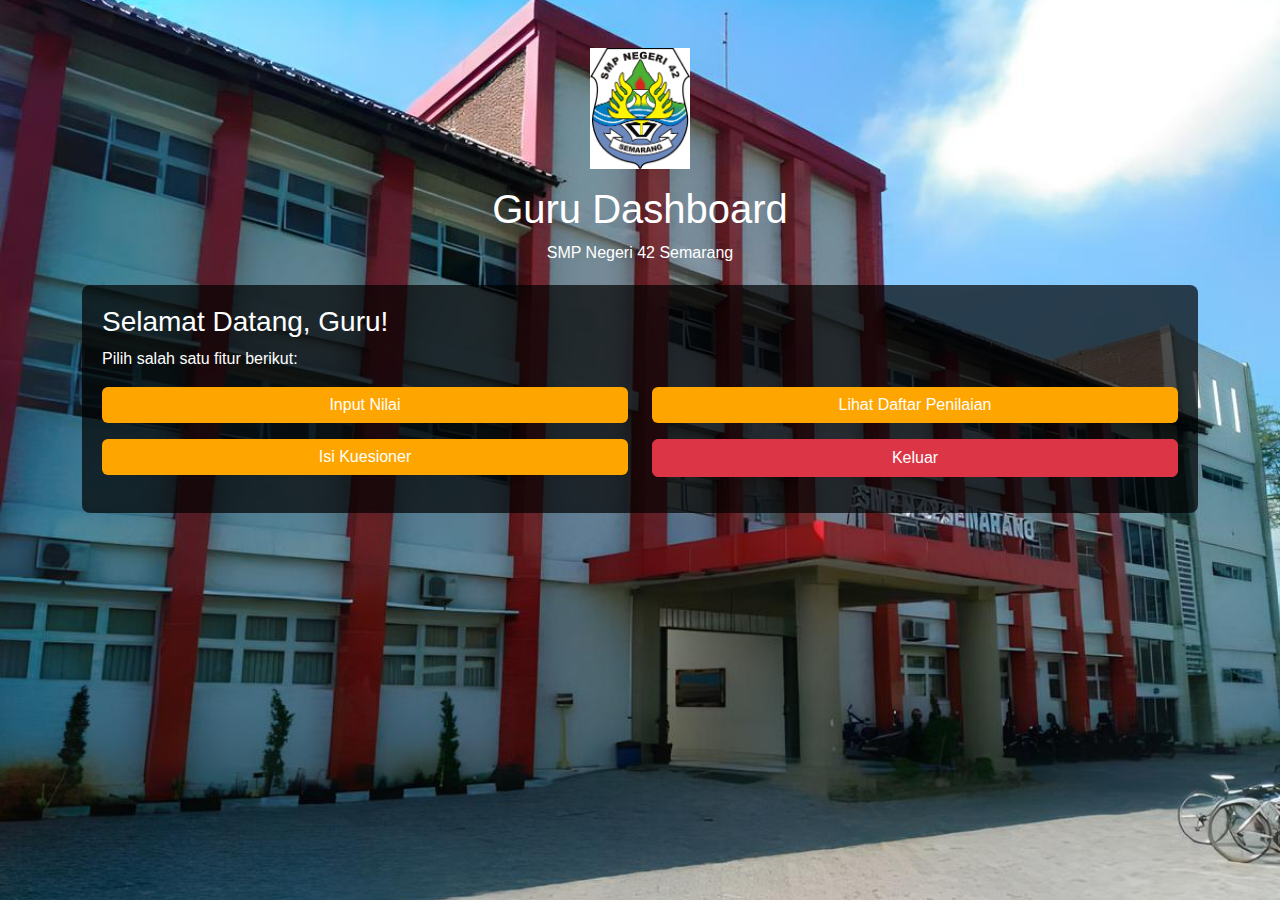
<file: UAS KI KEL 1/guru.html>
<!DOCTYPE html>
<html lang="en">
<head>
    <meta charset="UTF-8">
    <meta name="viewport" content="width=device-width, initial-scale=1.0">
    <title>Guru Dashboard - SMP Negeri 42</title>
    <!-- Bootstrap CSS -->
    <link rel="stylesheet" href="bootstrap-5.2.3-dist\css\bootstrap.min.css">
    <!-- Custom CSS -->
    <style>
        body {
            font-family: Arial, sans-serif;
            background-image: url('assets/background.jpg'); /* Ensure the path is correct */
            background-size: cover;
            background-position: center;
            background-attachment: fixed;
            color: white;
        }

        .content-box {
            background-color: rgba(0, 0, 0, 0.7); /* Semi-transparent background for readability */
            padding: 20px;
            border-radius: 8px;
            margin-top: 20px;
        }

        .btn-primary {
            background-color: orange;
            border: none;
        }

        .btn-primary:hover {
            background-color: darkorange;
        }
    </style>
</head>
<body>
    <div class="container">
        <!-- Header -->
        <div class="text-center mt-5">
            <img src="assets/logo.png" alt="SMP Logo" width="100">
            <h1 class="mt-3">Guru Dashboard</h1>
            <p>SMP Negeri 42 Semarang</p>
        </div>

        <!-- Main Content -->
        <div class="content-box">
            <h3>Selamat Datang, Guru!</h3>
            <p>Pilih salah satu fitur berikut:</p>
            <div class="row">
                <div class="col-md-6 mb-3">
                    <a href="inputnilai.html" class="btn btn-primary w-100">Input Nilai</a>
                </div>
                <div class="col-md-6 mb-3">
                    <a href="daftarpenilaian.html" class="btn btn-primary w-100">Lihat Daftar Penilaian</a>
                </div>
                <div class="col-md-6 mb-3">
                    <a href="kuesionerguru.html" class="btn btn-primary w-100">Isi Kuesioner</a>
                </div>
                <div class="col-md-6 mb-3">
                    <a href="login.html" class="btn btn-danger w-100">Keluar</a>
                </div>
            </div>
        </div>
    </div>

    <!-- Bootstrap JS -->
    <script src="bootstrap-5.2.3-dist\js\bootstrap.bundle.min.js"></script>
</body>
</html>
</file>
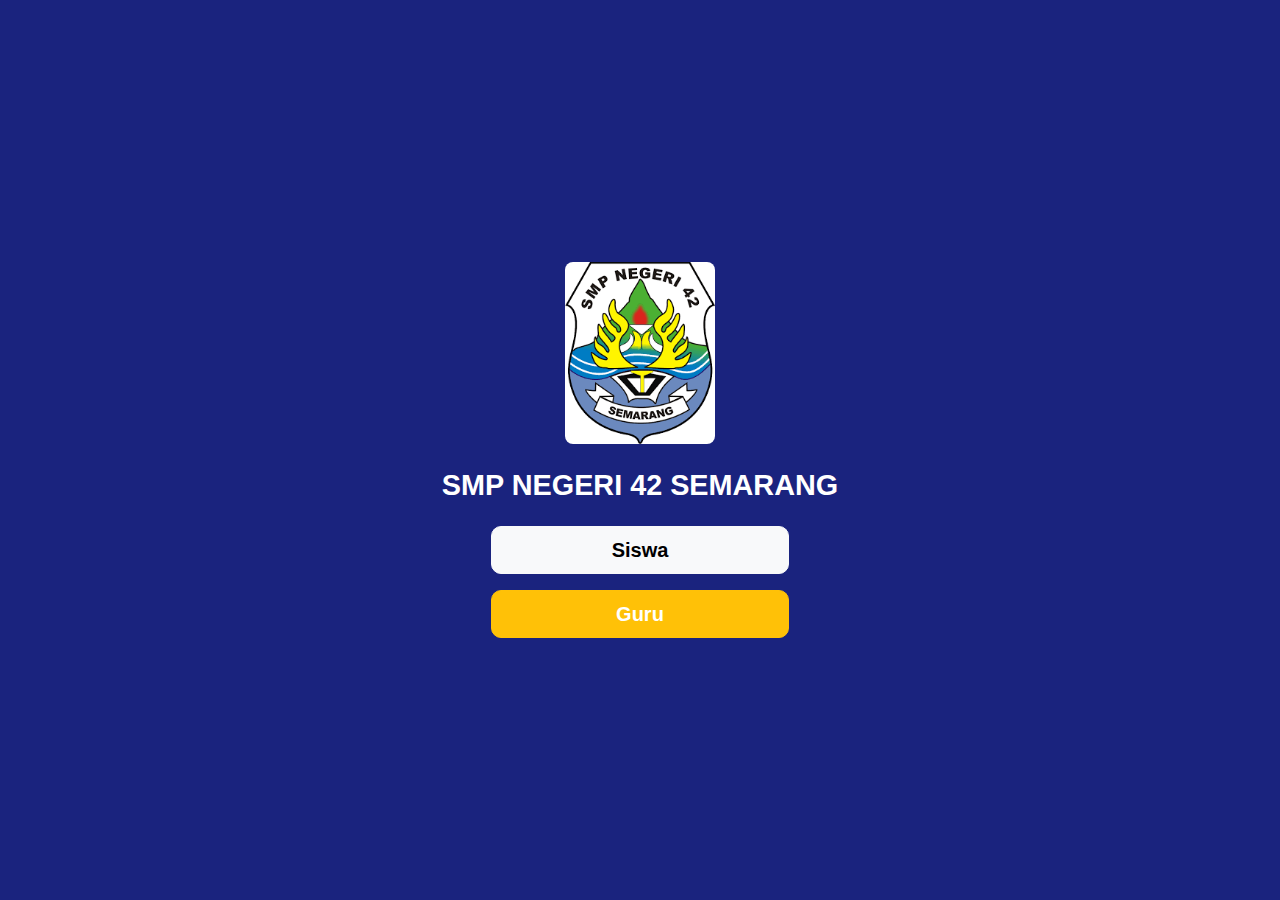
<file: UAS KI KEL 1/login.html>
<!DOCTYPE html>
<html lang="en">
<head>
    <meta charset="UTF-8">
    <meta name="viewport" content="width=device-width, initial-scale=1.0">
    <title>Login - SMP Negeri 42 Semarang</title>
    <!-- Bootstrap CSS -->
    <link rel="stylesheet" href="bootstrap-5.2.3-dist\css\bootstrap.min.css">
    <!-- Custom CSS -->
    <link rel="stylesheet" href="login.css">
    
</head>
<body>
    <div class="vh-100 d-flex justify-content-center align-items-center bg-primary text-white">
        <div class="text-center">
            <!-- Logo Section -->
            <img src="assets/logo.png" alt="Logo SMP Negeri 42" class="mb-4" style="max-width: 150px;">
            <h1 class="fw-bold mb-4">SMP NEGERI 42 SEMARANG</h1>

            <!-- Buttons for Siswa and Guru -->
            <div>
                <a href="siswa.html" class="btn btn-light btn-lg mb-3 w-75" style="color: black; font-weight: bold; border-radius: 10px;">
                    Siswa
                </a>
                <br>
                <a href="guru.html" class="btn btn-warning btn-lg w-75" style="color: white; font-weight: bold; border-radius: 10px;">
                    Guru
                </a>
            </div>
        </div>
    </div>

    <!-- Bootstrap JS -->
    <script src="bootstrap-5.2.3-dist\js\bootstrap.bundle.min.js"></script>
</body>
</html>
</file>
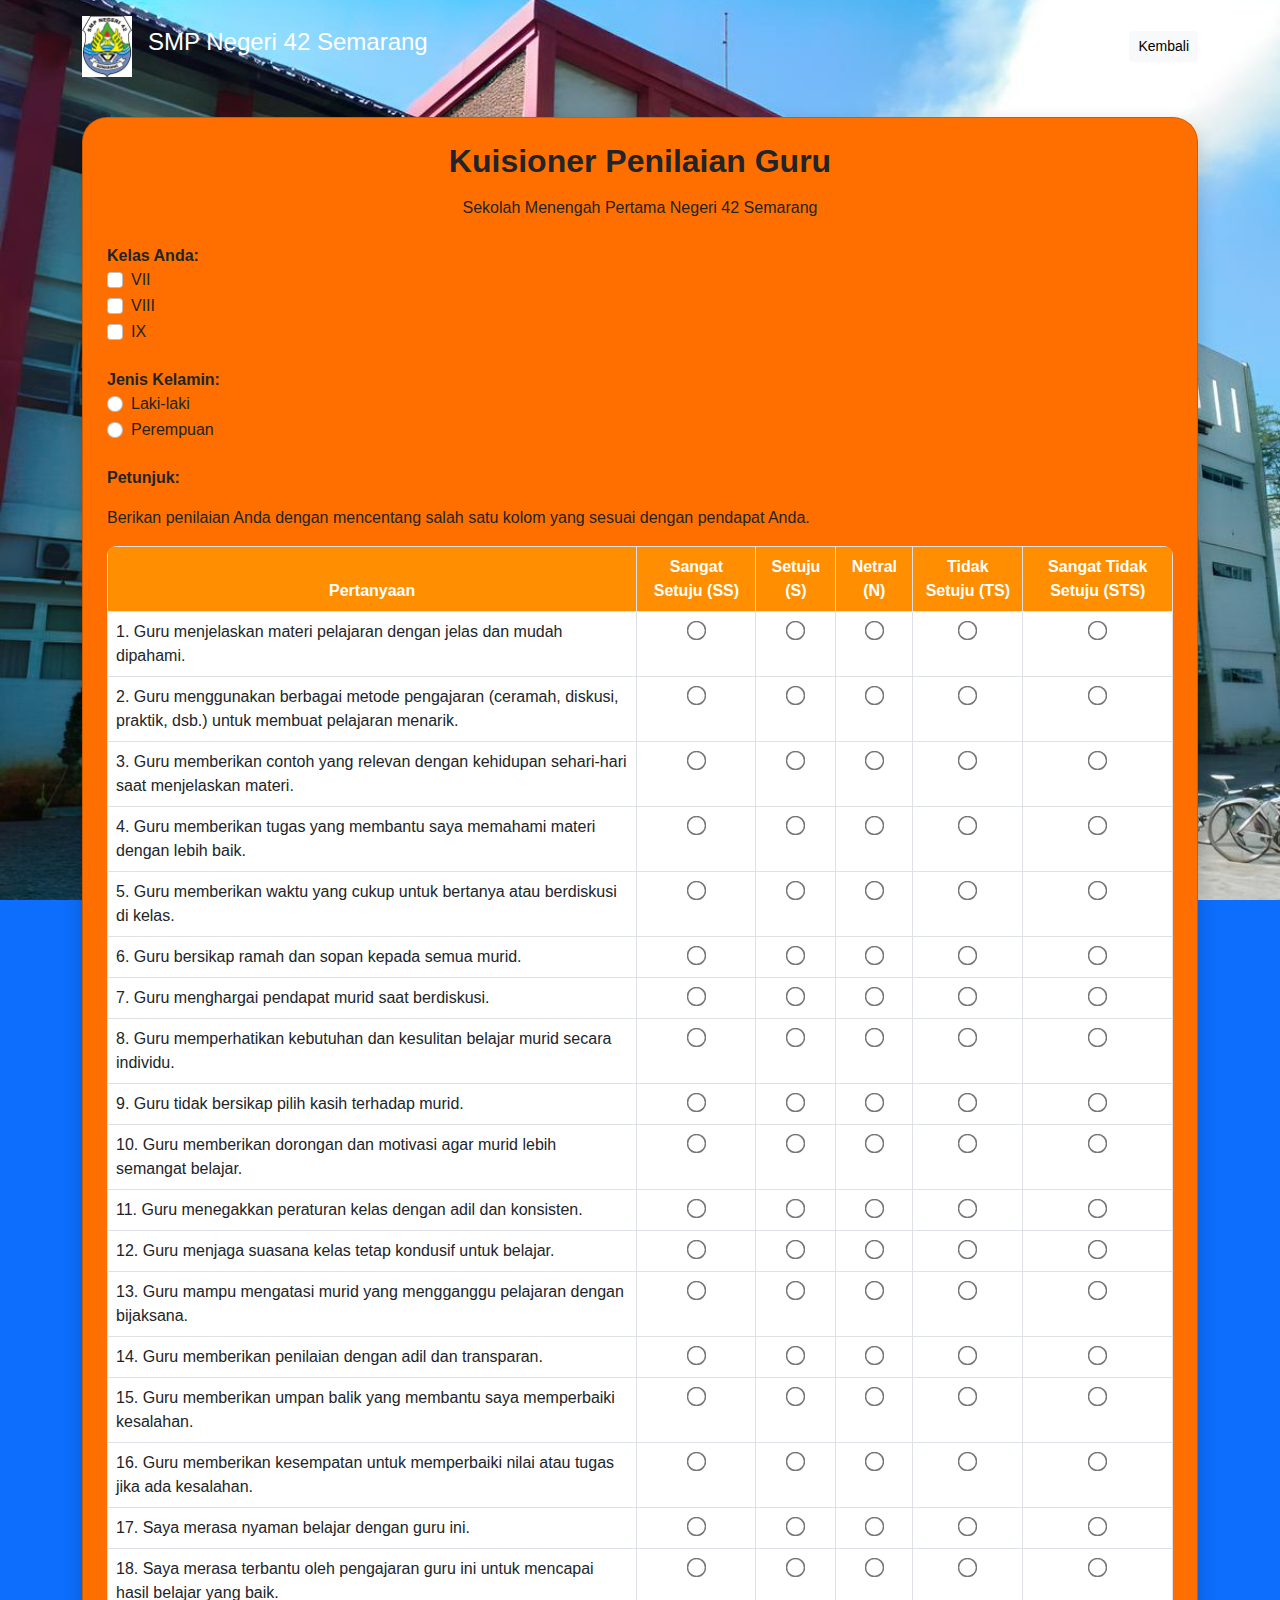
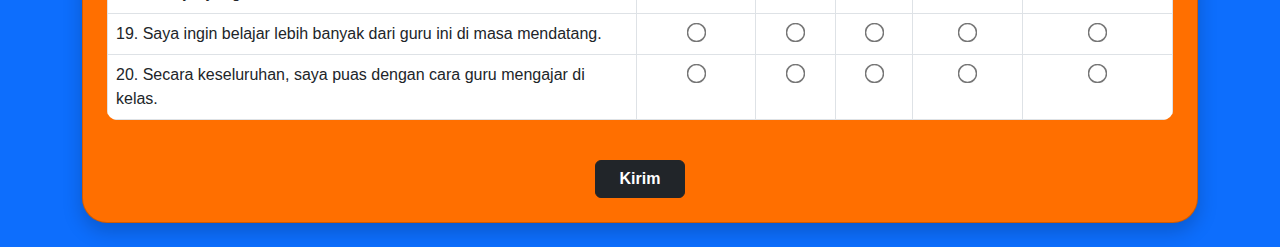
<file: UAS KI KEL 1/siswa.html>
<!DOCTYPE html>
<html lang="en">
<head>
    <meta charset="UTF-8">
    <meta name="viewport" content="width=device-width, initial-scale=1.0">
    <title>Kuesioner Penilaian Guru - SMP Negeri 42</title>
    <!-- Bootstrap CSS -->
    <link rel="stylesheet" href="bootstrap-5.2.3-dist\css\bootstrap.min.css">
    <!-- Custom CSS -->
    <link rel="stylesheet" href="custom_siswa.css">
    <style>
        body {
            font-family: Arial, sans-serif;
            background-image: url('assets/background.jpg'); /* Correct file path */
            background-size: cover;
            background-position: center;
            background-attachment: fixed;
            color: white;
        }
    </style>
</head>
<body class="bg-primary text-white">
    <!-- Header -->
    <header class="container py-3 d-flex align-items-center justify-content-between">
        <div class="d-flex align-items-center">
            <img src="assets/logo.png" alt="Logo SMP Negeri 42" style="max-width: 50px;">
            <h1 class="ms-3 fs-4">SMP Negeri 42 Semarang</h1>
        </div>
        <a href="login.html" class="btn btn-light btn-sm">Kembali</a>
    </header>

    <!-- Content -->
    <main class="container py-4">
        <div class="card p-4 bg-orange text-dark" style="border-radius: 25px;">
            <h2 class="text-center mb-3 fw-bold">Kuisioner Penilaian Guru</h2>
            <p class="text-center mb-4">Sekolah Menengah Pertama Negeri 42 Semarang</p>

            <!-- Form Section -->
            <form>
                <!-- Class Selection -->
                <div class="mb-4">
                    <label for="kelas" class="fw-bold">Kelas Anda:</label>
                    <div class="form-check">
                        <input type="checkbox" id="kelasVII" class="form-check-input">
                        <label for="kelasVII" class="form-check-label">VII</label>
                    </div>
                    <div class="form-check">
                        <input type="checkbox" id="kelasVIII" class="form-check-input">
                        <label for="kelasVIII" class="form-check-label">VIII</label>
                    </div>
                    <div class="form-check">
                        <input type="checkbox" id="kelasIX" class="form-check-input">
                        <label for="kelasIX" class="form-check-label">IX</label>
                    </div>
                </div>

                <!-- Gender Selection -->
                <div class="mb-4">
                    <label for="gender" class="fw-bold">Jenis Kelamin:</label>
                    <div class="form-check">
                        <input type="radio" id="male" name="gender" class="form-check-input">
                        <label for="male" class="form-check-label">Laki-laki</label>
                    </div>
                    <div class="form-check">
                        <input type="radio" id="female" name="gender" class="form-check-input">
                        <label for="female" class="form-check-label">Perempuan</label>
                    </div>
                </div>

                <!-- Instructions -->
                <p class="fw-bold">Petunjuk:</p>
                <p>Berikan penilaian Anda dengan mencentang salah satu kolom yang sesuai dengan pendapat Anda.</p>

                <!-- Questionnaire -->
                <div class="table-responsive">
                    <table class="table text-dark table-bordered">
                        <thead>
                            <tr class="text-center">
                                <th>Pertanyaan</th>
                                <th>Sangat Setuju (SS)</th>
                                <th>Setuju (S)</th>
                                <th>Netral (N)</th>
                                <th>Tidak Setuju (TS)</th>
                                <th>Sangat Tidak Setuju (STS)</th>
                            </tr>
                        </thead>
                        <tbody>
                            <tr>
                                <td>1. Guru menjelaskan materi pelajaran dengan jelas dan mudah dipahami.</td>
                                <td class="text-center"><input type="radio" name="q1" value="SS"></td>
                                <td class="text-center"><input type="radio" name="q1" value="S"></td>
                                <td class="text-center"><input type="radio" name="q1" value="N"></td>
                                <td class="text-center"><input type="radio" name="q1" value="TS"></td>
                                <td class="text-center"><input type="radio" name="q1" value="STS"></td>
                            </tr>
                            <tr>
                                <td>2. Guru menggunakan berbagai metode pengajaran (ceramah, diskusi, praktik, dsb.) untuk membuat pelajaran menarik.</td>
                                <td class="text-center"><input type="radio" name="q2" value="SS"></td>
                                <td class="text-center"><input type="radio" name="q2" value="S"></td>
                                <td class="text-center"><input type="radio" name="q2" value="N"></td>
                                <td class="text-center"><input type="radio" name="q2" value="TS"></td>
                                <td class="text-center"><input type="radio" name="q2" value="STS"></td>
                            </tr>
                            <tr>
                                <td>3. Guru memberikan contoh yang relevan 
                                    dengan kehidupan sehari-hari saat 
                                    menjelaskan materi.</td>
                                <td class="text-center"><input type="radio" name="q2" value="SS"></td>
                                <td class="text-center"><input type="radio" name="q2" value="S"></td>
                                <td class="text-center"><input type="radio" name="q2" value="N"></td>
                                <td class="text-center"><input type="radio" name="q2" value="TS"></td>
                                <td class="text-center"><input type="radio" name="q2" value="STS"></td>
                            </tr>
                            <tr>
                                <td>4. Guru memberikan tugas yang 
                                    membantu saya memahami materi 
                                    dengan lebih baik.</td>
                                <td class="text-center"><input type="radio" name="q2" value="SS"></td>
                                <td class="text-center"><input type="radio" name="q2" value="S"></td>
                                <td class="text-center"><input type="radio" name="q2" value="N"></td>
                                <td class="text-center"><input type="radio" name="q2" value="TS"></td>
                                <td class="text-center"><input type="radio" name="q2" value="STS"></td>
                            </tr>
                            <tr>
                                <td>5. Guru memberikan waktu yang cukup 
                                    untuk bertanya atau berdiskusi di kelas.</td>
                                <td class="text-center"><input type="radio" name="q2" value="SS"></td>
                                <td class="text-center"><input type="radio" name="q2" value="S"></td>
                                <td class="text-center"><input type="radio" name="q2" value="N"></td>
                                <td class="text-center"><input type="radio" name="q2" value="TS"></td>
                                <td class="text-center"><input type="radio" name="q2" value="STS"></td>
                            </tr>
                            <tr>
                                <td>6. Guru bersikap ramah dan sopan 
                                    kepada semua murid.</td>
                                <td class="text-center"><input type="radio" name="q2" value="SS"></td>
                                <td class="text-center"><input type="radio" name="q2" value="S"></td>
                                <td class="text-center"><input type="radio" name="q2" value="N"></td>
                                <td class="text-center"><input type="radio" name="q2" value="TS"></td>
                                <td class="text-center"><input type="radio" name="q2" value="STS"></td>
                            </tr>
                            <tr>
                                <td>7. Guru menghargai pendapat murid saat 
                                    berdiskusi.</td>
                                <td class="text-center"><input type="radio" name="q2" value="SS"></td>
                                <td class="text-center"><input type="radio" name="q2" value="S"></td>
                                <td class="text-center"><input type="radio" name="q2" value="N"></td>
                                <td class="text-center"><input type="radio" name="q2" value="TS"></td>
                                <td class="text-center"><input type="radio" name="q2" value="STS"></td>
                            </tr>
                            <tr>
                                <td>8. Guru memperhatikan kebutuhan dan 
                                    kesulitan belajar murid secara individu.</td>
                                <td class="text-center"><input type="radio" name="q2" value="SS"></td>
                                <td class="text-center"><input type="radio" name="q2" value="S"></td>
                                <td class="text-center"><input type="radio" name="q2" value="N"></td>
                                <td class="text-center"><input type="radio" name="q2" value="TS"></td>
                                <td class="text-center"><input type="radio" name="q2" value="STS"></td>
                            </tr>
                            <tr>
                                <td>9. Guru tidak bersikap pilih kasih 
                                    terhadap murid.</td>
                                <td class="text-center"><input type="radio" name="q2" value="SS"></td>
                                <td class="text-center"><input type="radio" name="q2" value="S"></td>
                                <td class="text-center"><input type="radio" name="q2" value="N"></td>
                                <td class="text-center"><input type="radio" name="q2" value="TS"></td>
                                <td class="text-center"><input type="radio" name="q2" value="STS"></td>
                            </tr>
                            <tr>
                                <td>10. Guru memberikan dorongan dan 
                                    motivasi agar murid lebih semangat 
                                    belajar.</td>
                                <td class="text-center"><input type="radio" name="q2" value="SS"></td>
                                <td class="text-center"><input type="radio" name="q2" value="S"></td>
                                <td class="text-center"><input type="radio" name="q2" value="N"></td>
                                <td class="text-center"><input type="radio" name="q2" value="TS"></td>
                                <td class="text-center"><input type="radio" name="q2" value="STS"></td>
                            </tr>
                            <tr>
                                <td>11. Guru menegakkan peraturan kelas 
                                    dengan adil dan konsisten.</td>
                                <td class="text-center"><input type="radio" name="q2" value="SS"></td>
                                <td class="text-center"><input type="radio" name="q2" value="S"></td>
                                <td class="text-center"><input type="radio" name="q2" value="N"></td>
                                <td class="text-center"><input type="radio" name="q2" value="TS"></td>
                                <td class="text-center"><input type="radio" name="q2" value="STS"></td>
                            </tr>
                            <tr>
                                <td>12. Guru menjaga suasana kelas tetap 
                                    kondusif untuk belajar.</td>
                                <td class="text-center"><input type="radio" name="q2" value="SS"></td>
                                <td class="text-center"><input type="radio" name="q2" value="S"></td>
                                <td class="text-center"><input type="radio" name="q2" value="N"></td>
                                <td class="text-center"><input type="radio" name="q2" value="TS"></td>
                                <td class="text-center"><input type="radio" name="q2" value="STS"></td>
                            </tr>
                            <tr>
                                <td>13. Guru mampu mengatasi murid yang 
                                    mengganggu pelajaran dengan bijaksana.</td>
                                <td class="text-center"><input type="radio" name="q2" value="SS"></td>
                                <td class="text-center"><input type="radio" name="q2" value="S"></td>
                                <td class="text-center"><input type="radio" name="q2" value="N"></td>
                                <td class="text-center"><input type="radio" name="q2" value="TS"></td>
                                <td class="text-center"><input type="radio" name="q2" value="STS"></td>
                            </tr>
                            <tr>
                                <td>14. Guru memberikan penilaian dengan 
                                    adil dan transparan.</td>
                                <td class="text-center"><input type="radio" name="q2" value="SS"></td>
                                <td class="text-center"><input type="radio" name="q2" value="S"></td>
                                <td class="text-center"><input type="radio" name="q2" value="N"></td>
                                <td class="text-center"><input type="radio" name="q2" value="TS"></td>
                                <td class="text-center"><input type="radio" name="q2" value="STS"></td>
                            </tr>
                            <tr>
                                <td> 15. Guru memberikan umpan balik yang 
                                    membantu saya memperbaiki kesalahan.</td>
                                <td class="text-center"><input type="radio" name="q2" value="SS"></td>
                                <td class="text-center"><input type="radio" name="q2" value="S"></td>
                                <td class="text-center"><input type="radio" name="q2" value="N"></td>
                                <td class="text-center"><input type="radio" name="q2" value="TS"></td>
                                <td class="text-center"><input type="radio" name="q2" value="STS"></td>
                            </tr>
                            <tr>
                                <td> 16. Guru memberikan kesempatan untuk 
                                    memperbaiki nilai atau tugas jika ada 
                                    kesalahan.</td>
                                <td class="text-center"><input type="radio" name="q2" value="SS"></td>
                                <td class="text-center"><input type="radio" name="q2" value="S"></td>
                                <td class="text-center"><input type="radio" name="q2" value="N"></td>
                                <td class="text-center"><input type="radio" name="q2" value="TS"></td>
                                <td class="text-center"><input type="radio" name="q2" value="STS"></td>
                            </tr>
                            <tr>
                                <td>17. Saya merasa nyaman belajar dengan 
                                    guru ini.</td>
                                <td class="text-center"><input type="radio" name="q2" value="SS"></td>
                                <td class="text-center"><input type="radio" name="q2" value="S"></td>
                                <td class="text-center"><input type="radio" name="q2" value="N"></td>
                                <td class="text-center"><input type="radio" name="q2" value="TS"></td>
                                <td class="text-center"><input type="radio" name="q2" value="STS"></td>
                            </tr>
                            <tr>
                                <td>18. Saya merasa terbantu oleh 
                                    pengajaran guru ini untuk mencapai hasil 
                                    belajar yang baik.</td>
                                <td class="text-center"><input type="radio" name="q2" value="SS"></td>
                                <td class="text-center"><input type="radio" name="q2" value="S"></td>
                                <td class="text-center"><input type="radio" name="q2" value="N"></td>
                                <td class="text-center"><input type="radio" name="q2" value="TS"></td>
                                <td class="text-center"><input type="radio" name="q2" value="STS"></td>
                            </tr>
                            <tr>
                                <td>19. Saya ingin belajar lebih banyak dari 
                                    guru ini di masa mendatang.</td>
                                <td class="text-center"><input type="radio" name="q2" value="SS"></td>
                                <td class="text-center"><input type="radio" name="q2" value="S"></td>
                                <td class="text-center"><input type="radio" name="q2" value="N"></td>
                                <td class="text-center"><input type="radio" name="q2" value="TS"></td>
                                <td class="text-center"><input type="radio" name="q2" value="STS"></td>
                            </tr>
                            <tr>
                                <td> 20. Secara keseluruhan, saya puas 
                                    dengan cara guru mengajar di kelas.</td>
                                <td class="text-center"><input type="radio" name="q2" value="SS"></td>
                                <td class="text-center"><input type="radio" name="q2" value="S"></td>
                                <td class="text-center"><input type="radio" name="q2" value="N"></td>
                                <td class="text-center"><input type="radio" name="q2" value="TS"></td>
                                <td class="text-center"><input type="radio" name="q2" value="STS"></td>
                            </tr>
                        </tbody>
                    </table>
                </div>

                <!-- Submit Button -->
                <div class="text-center mt-4">
                    <button type="submit" class="btn btn-dark fw-bold px-4">Kirim</button>
                </div>
            </form>
        </div>
    </main>

    <!-- Bootstrap JS -->
    <script src="bootstrap-5.2.3-dist\js\bootstrap.bundle.min.js"></script>
</body>
</html>
</file>
<file: UAS KI KEL 1/login.css>
body {
    font-family: Arial, sans-serif;
}

h1 {
    font-size: 1.8rem;
}

p {
    font-size: 1rem;
    line-height: 1.6;
}

.bg-primary {
    background-color: #1a237e !important; /* Adjust this to match the image background */
}

body {
    font-family: Arial, sans-serif;
    background-image: url('assets/background.jpg'); /* Replace with correct path */
    background-size: cover; /* Ensures the background covers the whole screen */
    background-position: center; /* Centers the background */
    background-attachment: fixed; /* Keeps the background fixed while scrolling */
    color: white; /* Ensures text is readable */
}


img {
    border-radius: 8px;
}
</file>
<file: UAS KI KEL 1/custom_siswa.css>
body {
    font-family: Arial, sans-serif;
    background-color: #1a237e !important; /* Match the blue background */
}

.card.bg-orange {
    background-color: #ff6f00; /* Orange color for card background */
    box-shadow: 0px 8px 20px rgba(0, 0, 0, 0.2);
}

.card table {
    background-color: #ffffff;
    border-radius: 10px;
    overflow: hidden;
}

.card table th {
    background-color: #ff8f00;
    color: white;
    text-align: center;
}

.card table td input {
    transform: scale(1.5);
}
</file>
